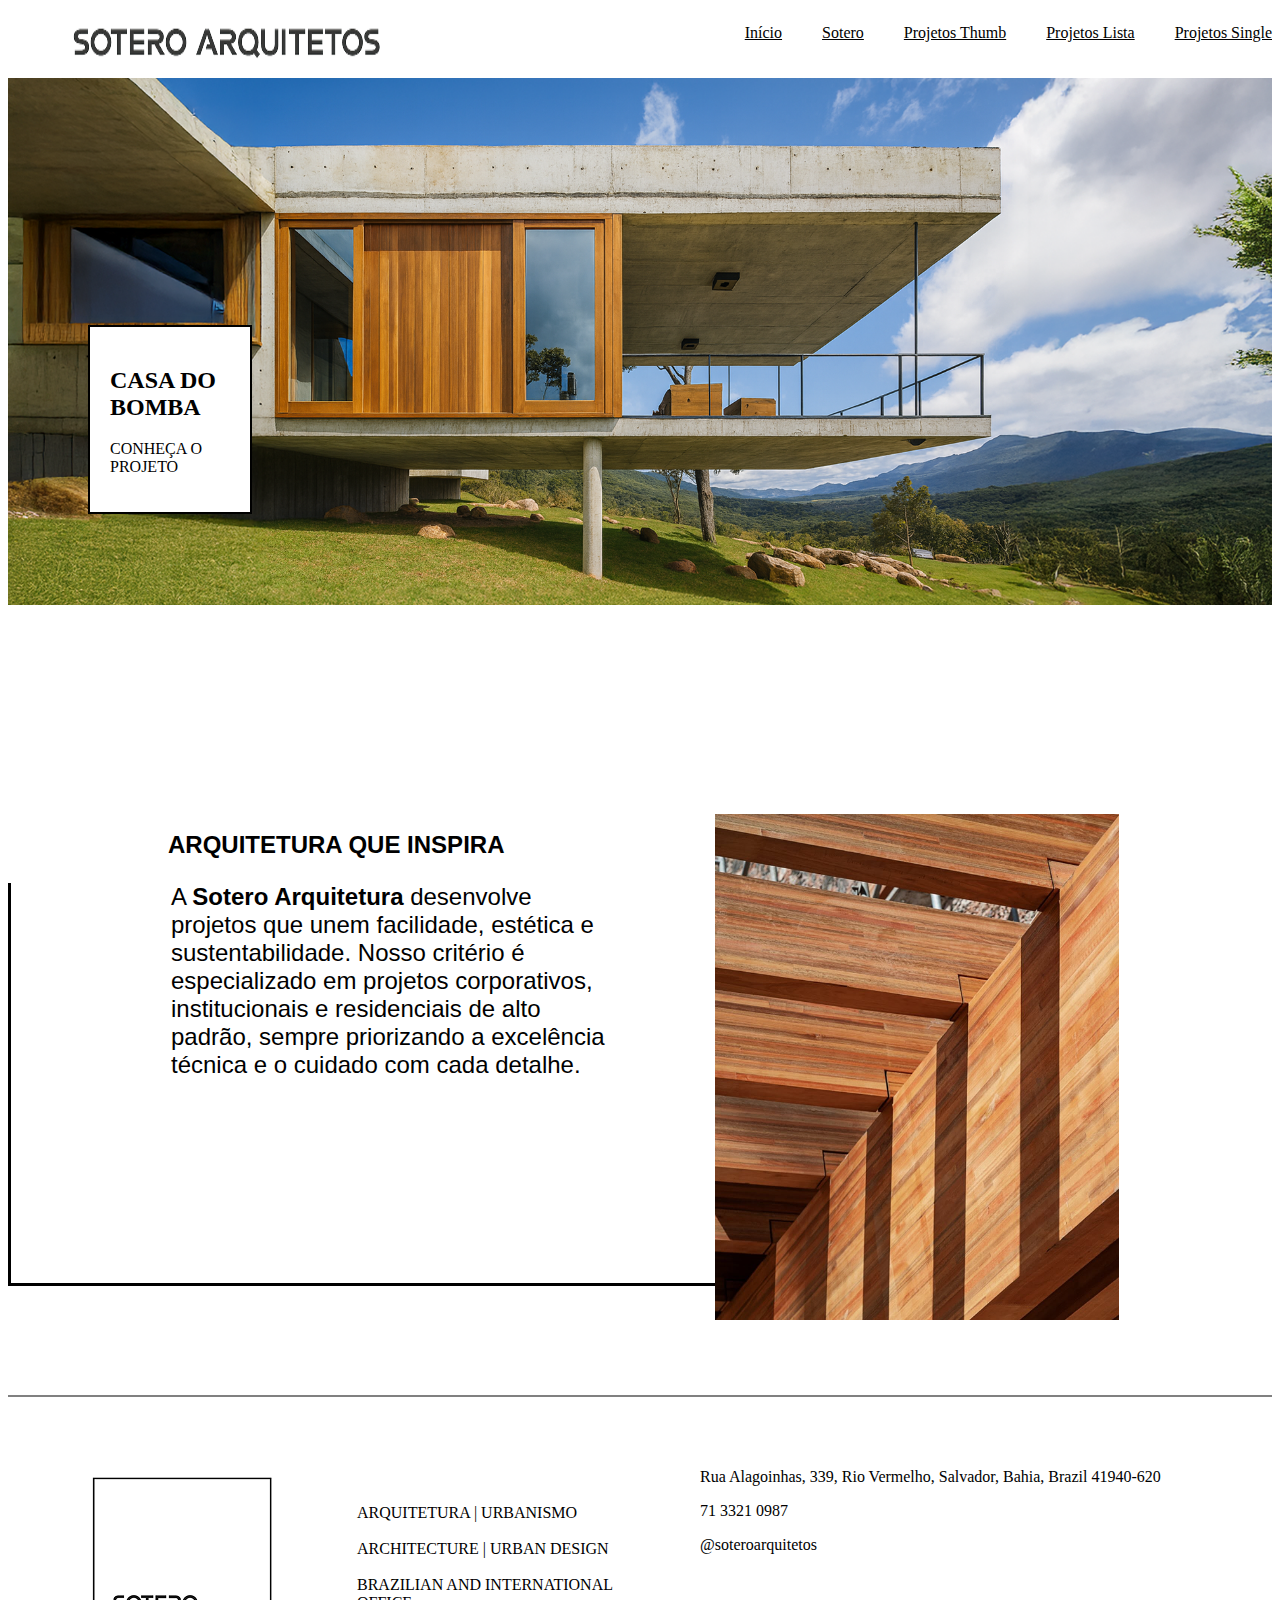
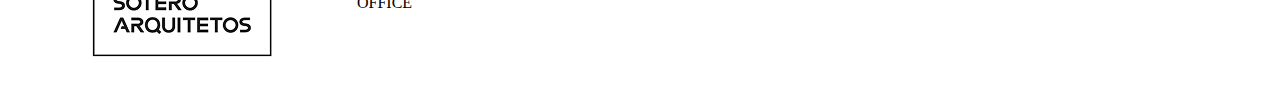
<file: index.html>
<!DOCTYPE html>
<html lang="pt-br">
    <meta name="viewport" content="width=device-width, initial-scale=1.0">
    <head>
        <meta charset="UTF-8">
        <title>Home Page</title>
        <link rel="stylesheet" href="style.css">
    </head>

    <body>
        <header>
            <div id="header_div">
               <img class="img_header" src="img_home_page/MARCA HORIZONTAL 2.png">

               <div id="nav_links">

                    <ul>
                        <li><a href="home.html">Início</a></li>
                        <li><a href="Sotero/sotero.html">Sotero</a></li>
                        <li><a href="Thumb/thumb.html">Projetos Thumb</a></li>
                        <li><a href="Lista/lista.html">Projetos Lista</a></li>
                        <li><a href="Single/single.html">Projetos Single</a></li>
                    </ul>

               </div>
            </div>
                    
            <div id="large_div">
               <img class="img_nav" src="img_home_page/1.png">
            </div>
            
            <div id="casa_do_bomba">
                      <h2>CASA DO BOMBA</h2>
                      <p>CONHEÇA O PROJETO</p>
            </div>
        </header>

        <main>
           <div id="main">
                <div id="main_left">
                    <img class="img_lateral" src="img_home_page/image 3.png">
                    <h1 id="main_title">ARQUITETURA QUE INSPIRA</h1>
                            <div id="main_text">
                                <p id="main_p">A <bold id="bold">Sotero Arquitetura</bold> desenvolve projetos que unem facilidade, estética e sustentabilidade. Nosso critério é especializado em projetos corporativos, institucionais e residenciais de alto padrão, sempre priorizando a excelência técnica e o cuidado com cada detalhe.</p>
                            </div>
                </div>
            </div>
            <footer>
    <div id="footer_divider">
        <div id="footer_left">
            <img class="img_footer" src="img_home_page/MARCA QUADRADA POSITIVO 1.png">
            <ul>
                <li>ARQUITETURA | URBANISMO</li>
                <li>ARCHITECTURE | URBAN DESIGN</li>
                <li>BRAZILIAN AND INTERNATIONAL OFFICE</li>
            </ul>
        </div>


        <div id="footer_right">
            <p>Rua Alagoinhas, 339, Rio Vermelho, Salvador, Bahia, Brazil 41940-620</p>
            <p>71 3321 0987</p>
            <p>@soteroarquitetos</p>
        </div>
    </div>
</footer>
        </main>
    </body>

</html>
</file>
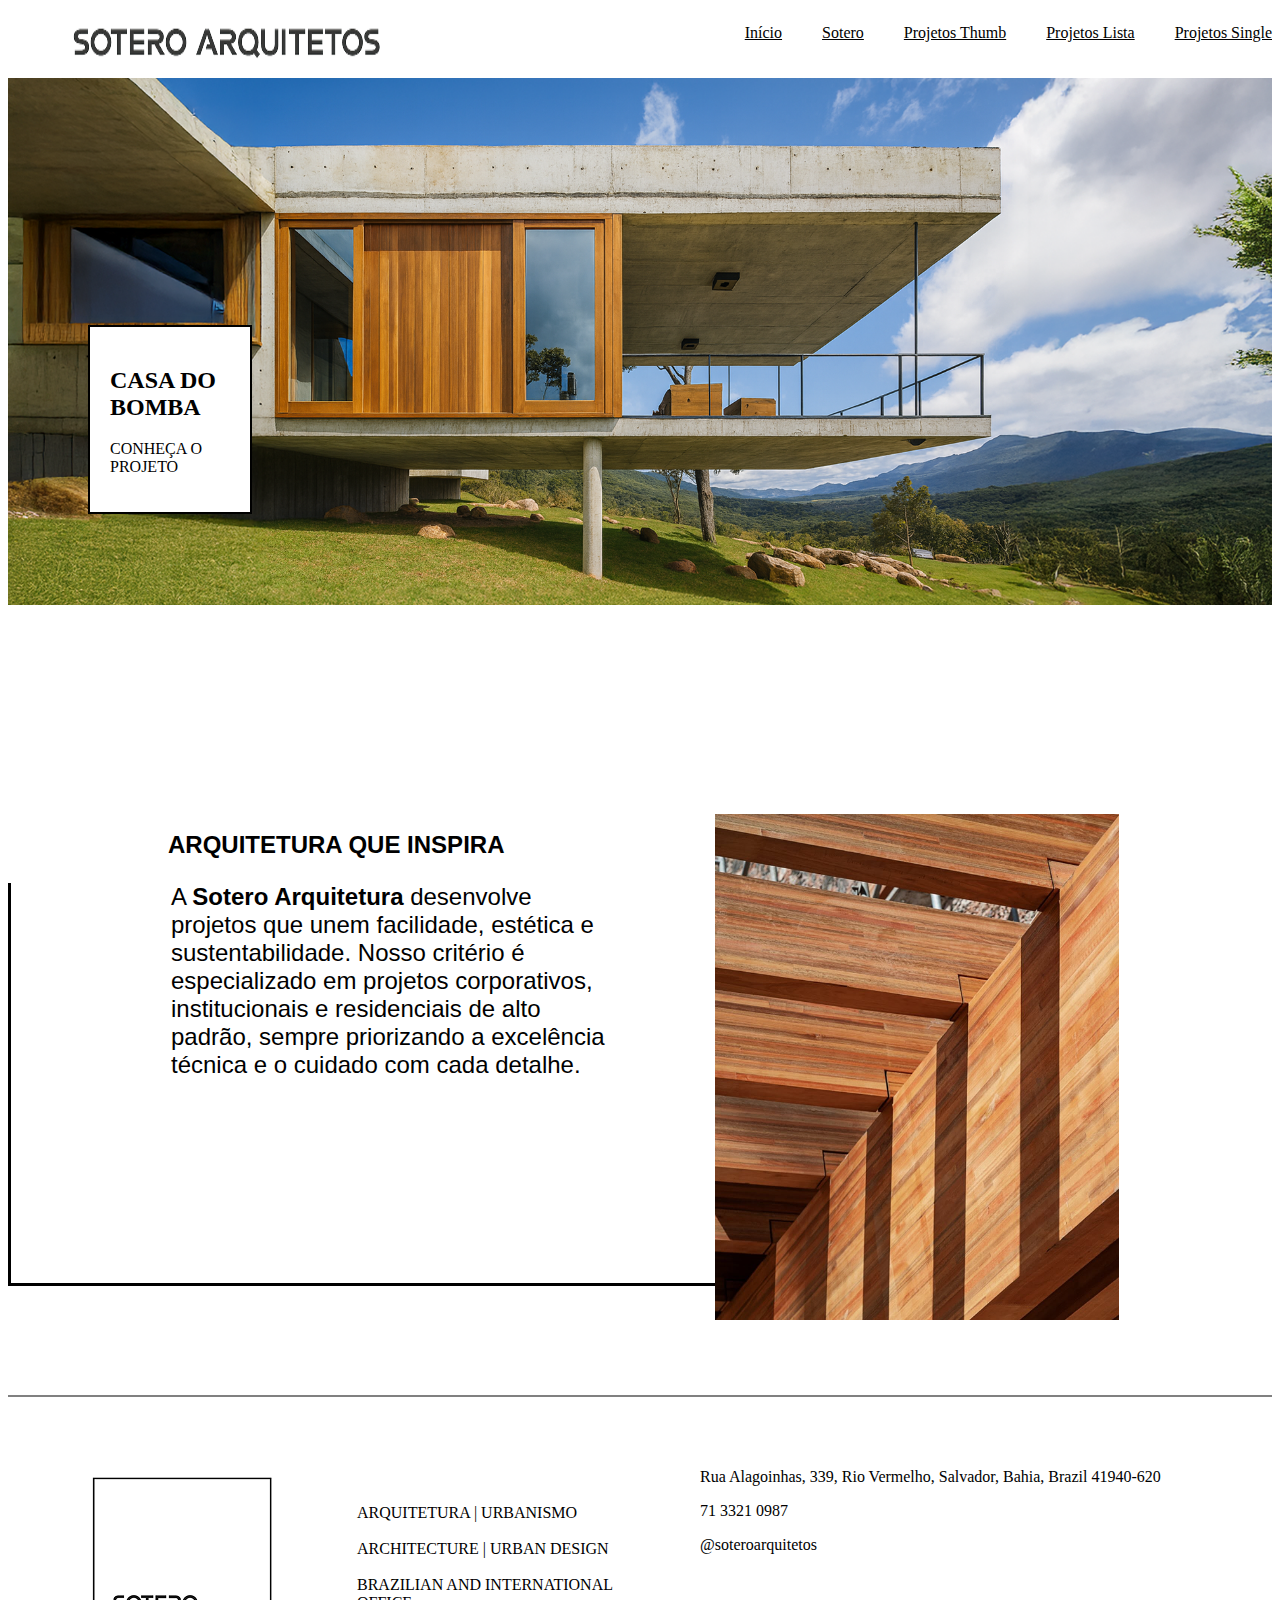
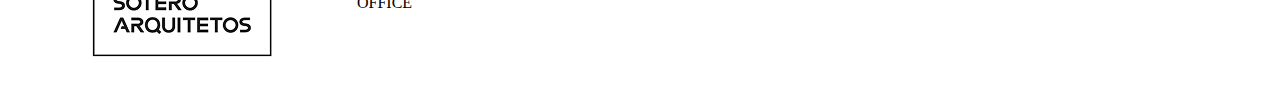
<file: home.html>
<!DOCTYPE html>
<html lang="pt-br">
    <meta name="viewport" content="width=device-width, initial-scale=1.0">
    <head>
        <meta charset="UTF-8">
        <title>Home Page</title>
        <link rel="stylesheet" href="home.css">
    </head>

    <body>
        <header>
            <div id="header_div">
               <img class="img_header" src="/img_home_page/MARCA HORIZONTAL 2.png">

               <div id="nav_links">

                    <ul>
                        <li><a href="/home.html">Início</a></li>
                        <li><a href="/A_Sotero/sotero.html">Sotero</a></li>
                        <li><a href="/Projetos_Thumb/thumb.html">Projetos Thumb</a></li>
                        <li><a href="/Projetos_lista/lista.html">Projetos Lista</a></li>
                        <li><a href="/Projetos_Single/single.html">Projetos Single</a></li>
                    </ul>

               </div>
            </div>
                    
            <div id="large_div">
               <img class="img_nav" src="/img_home_page/1.png">
            </div>
            
            <div id="casa_do_bomba">
                      <h2>CASA DO BOMBA</h2>
                      <p>CONHEÇA O PROJETO</p>
            </div>
        </header>

        <main>
           <div id="main">
                <div id="main_left">
                    <img class="img_lateral" src="/img_home_page/image 3.png">
                    <h1 id="main_title">ARQUITETURA QUE INSPIRA</h1>
                            <div id="main_text">
                                <p id="main_p">A <bold id="bold">Sotero Arquitetura</bold> desenvolve projetos que unem facilidade, estética e sustentabilidade. Nosso critério é especializado em projetos corporativos, institucionais e residenciais de alto padrão, sempre priorizando a excelência técnica e o cuidado com cada detalhe.</p>
                            </div>
                </div>
            </div>
            <footer>
    <div id="footer_divider">
        <div id="footer_left">
            <img class="img_footer" src="/img_home_page/MARCA QUADRADA POSITIVO 1.png">
            <ul>
                <li>ARQUITETURA | URBANISMO</li>
                <li>ARCHITECTURE | URBAN DESIGN</li>
                <li>BRAZILIAN AND INTERNATIONAL OFFICE</li>
            </ul>
        </div>


        <div id="footer_right">
            <p>Rua Alagoinhas, 339, Rio Vermelho, Salvador, Bahia, Brazil 41940-620</p>
            <p>71 3321 0987</p>
            <p>@soteroarquitetos</p>
        </div>
    </div>
</footer>
        </main>
    </body>
</html>
</file>
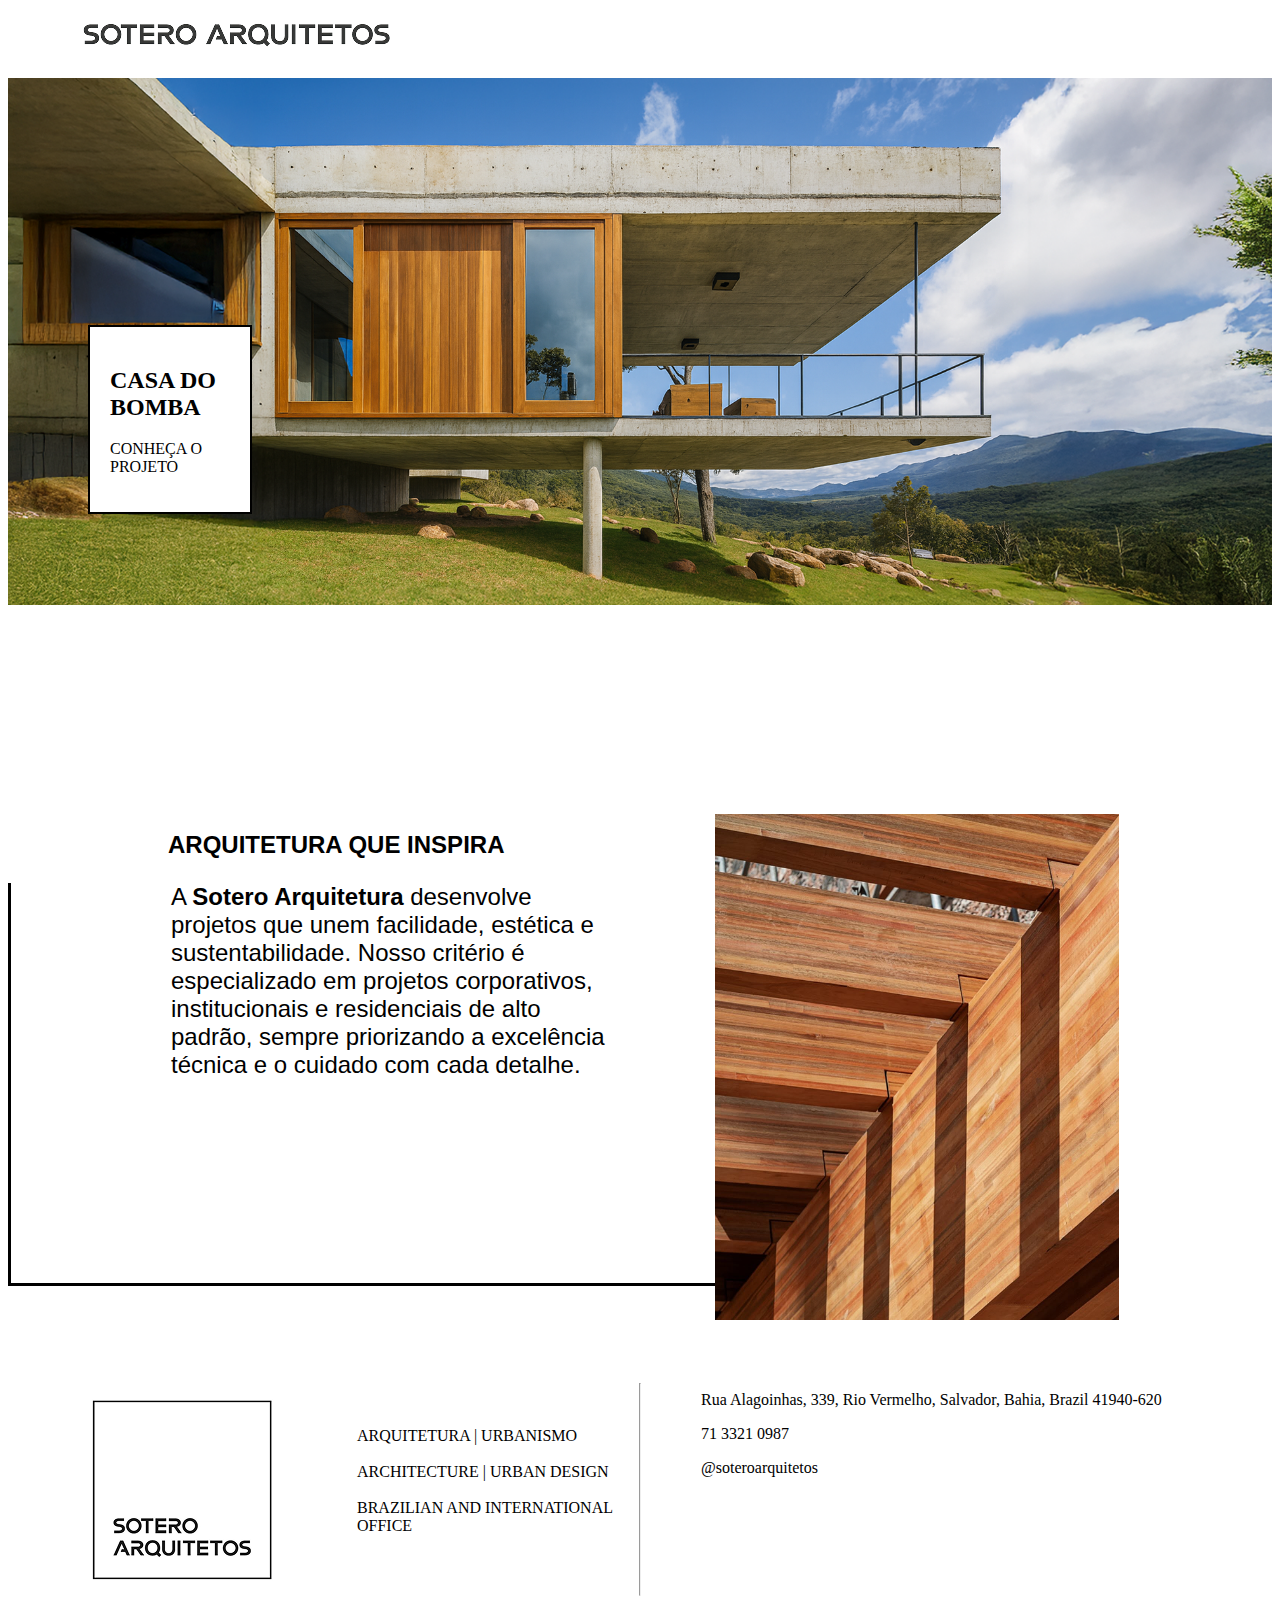
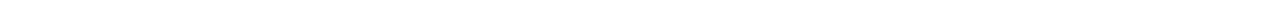
<file: Home Page/home.html>
<!DOCTYPE html>
<html lang="pt-br">
    <meta name="viewport" content="width=device-width, initial-scale=1.0">
    <head>
        <meta charset="UTF-8">
        <title>Home Page</title>
        <link rel="stylesheet" href="home.css">
    </head>

    <body>
        <header>
            <div id="header_div">
               <img class="img_header" src="/img_home_page/MARCA HORIZONTAL 2.png">
            </div>
                    
            <div id="large_div">
               <img class="img_nav" src="/img_home_page/1.png">
            </div>
            
            <div id="casa_do_bomba">
                      <h2>CASA DO BOMBA</h2>
                      <p>CONHEÇA O PROJETO</p>
            </div>
        </header>

        <main>
           <div id="main">
                <div id="main_left">
                    <img class="img_lateral" src="/img_home_page/image 3.png">
                    <h1 id="main_title">ARQUITETURA QUE INSPIRA</h1>
                            <div id="main_text">
                                <p id="main_p">A <bold id="bold">Sotero Arquitetura</bold> desenvolve projetos que unem facilidade, estética e sustentabilidade. Nosso critério é especializado em projetos corporativos, institucionais e residenciais de alto padrão, sempre priorizando a excelência técnica e o cuidado com cada detalhe.</p>
                            </div>
                </div>
            </div>
            <footer>
    <div id="footer_divider">
        <div id="footer_left">
            <img class="img_footer" src="/img_home_page/MARCA QUADRADA POSITIVO 1.png">
            <ul>
                <li>ARQUITETURA | URBANISMO</li>
                <li>ARCHITECTURE | URBAN DESIGN</li>
                <li>BRAZILIAN AND INTERNATIONAL OFFICE</li>
            </ul>
        </div>

            <hr>

        <div id="footer_right">
            <p>Rua Alagoinhas, 339, Rio Vermelho, Salvador, Bahia, Brazil 41940-620</p>
            <p>71 3321 0987</p>
            <p>@soteroarquitetos</p>
        </div>
    </div>
</footer>
        </main>
    </body>
</html>
</file>
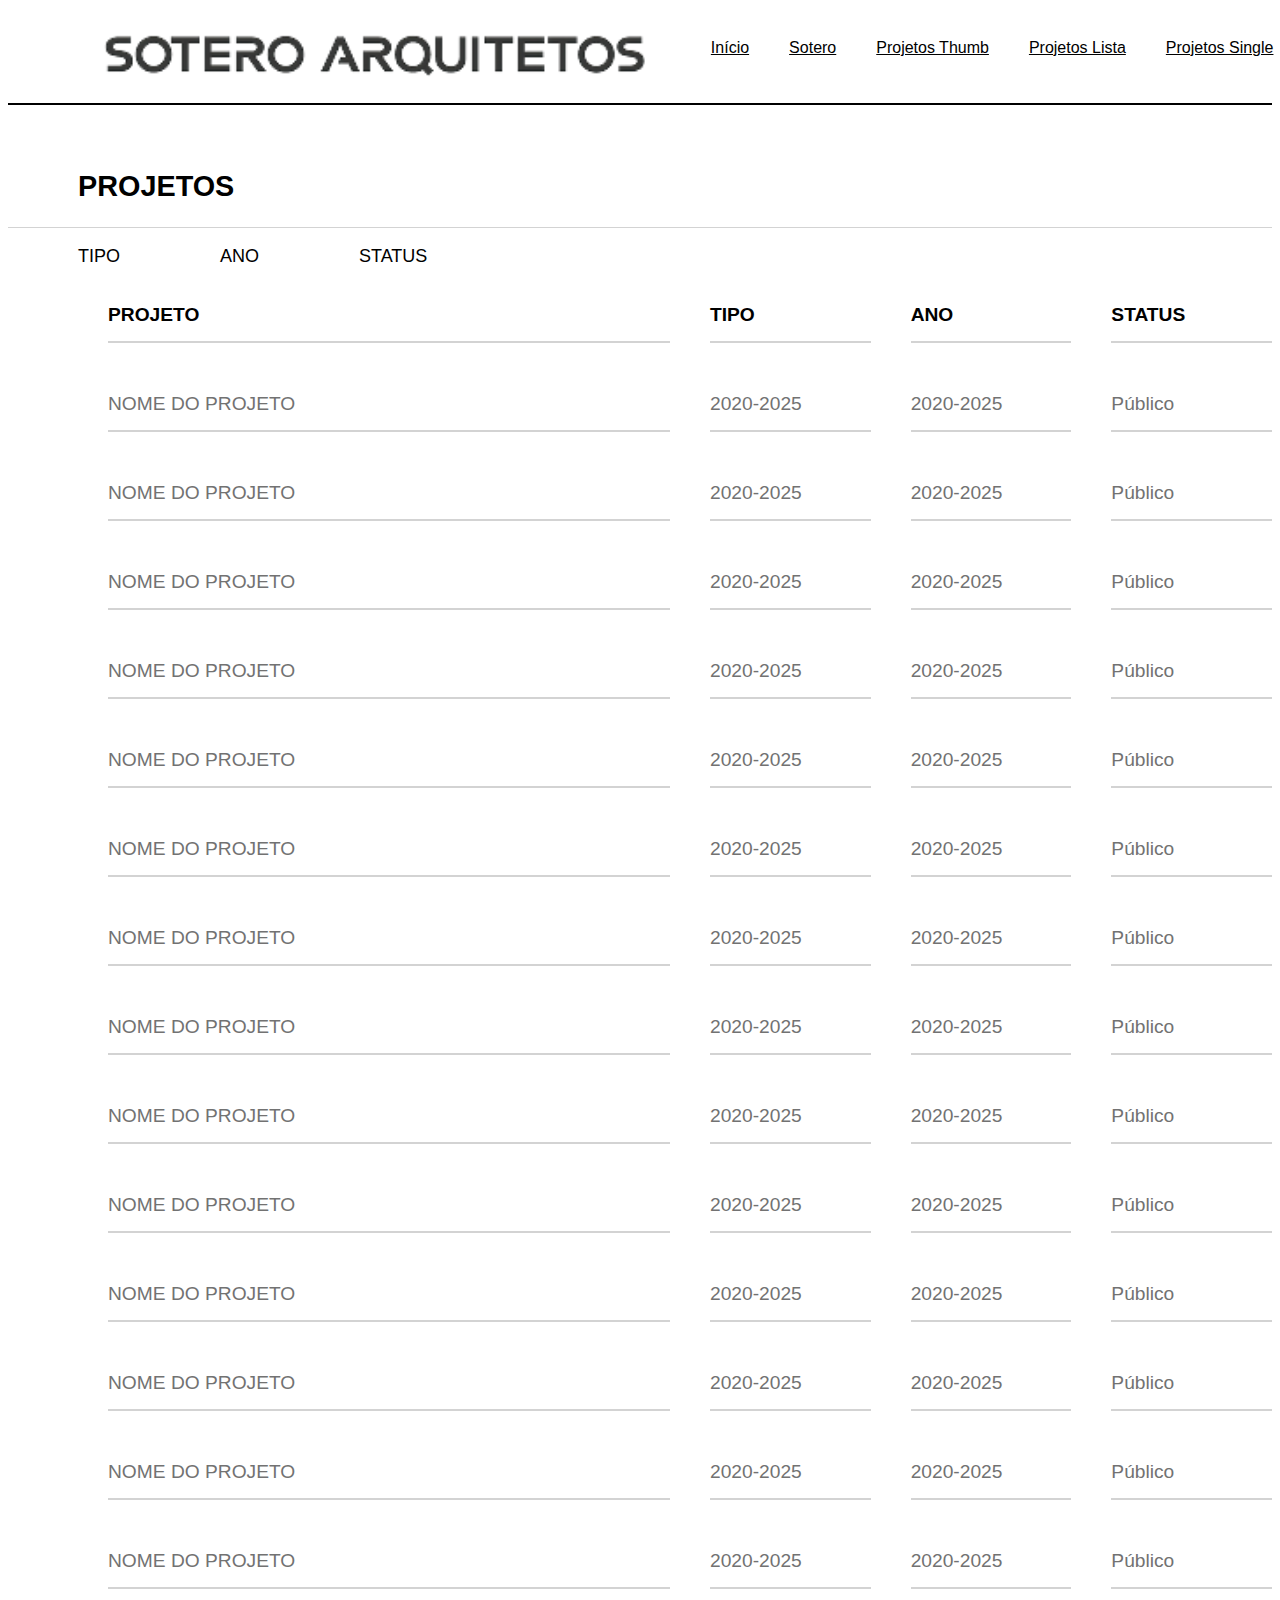
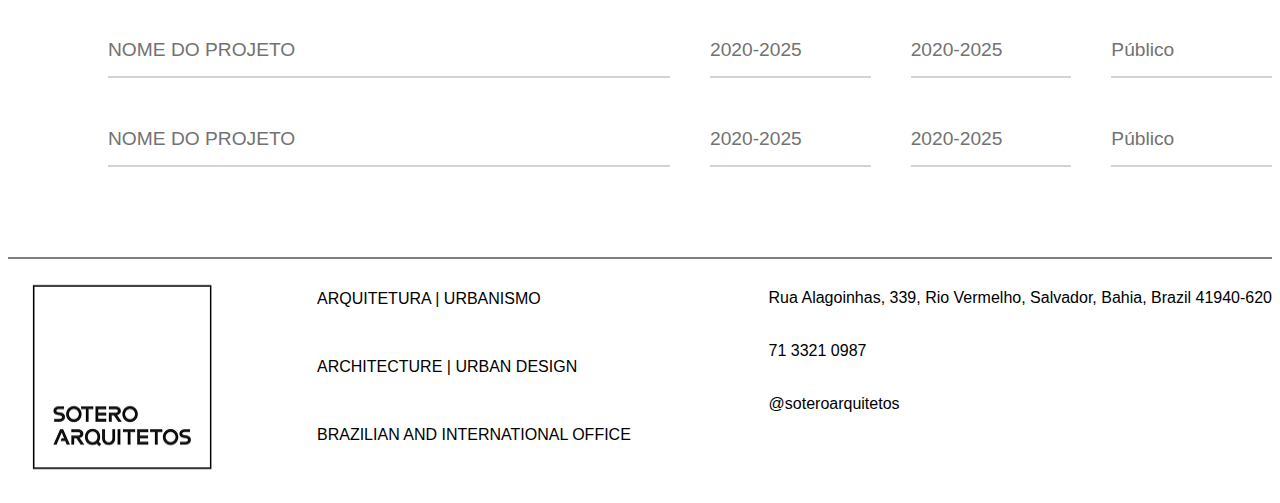
<file: Lista/lista.html>
<!DOCTYPE html>
<html lang="pt-br">
<html>
<head>
    <meta charset="UTF-8">
    <meta name="viewport" content="width=device-width, initial-scale=1.0">
    <title>Lista de Projetos</title>
    <link rel="stylesheet" href="lista.css">
</head>

<body>

    <header>

        <img id="img_nav" src="img/MARCA HORIZONTAL 2.png">

         <div id="nav_links">

                    <ul>
                        <li><a href="../index.html">Início</a></li>
                        <li><a href="../Sotero/sotero.html">Sotero</a></li>
                        <li><a href="../Thumb/thumb.html">Projetos Thumb</a></li>
                        <li><a href="lista.html">Projetos Lista</a></li>
                        <li><a href="../Single/single.html">Projetos Single</a></li>
                    </ul>

               </div>

    </header>

<div id="list_type_top">

    <h2>PROJETOS</h2>

</div>

<div id="list_type_bottom">

    <ul>
        <li>TIPO</li>
        <li>ANO</li>
        <li>STATUS</li>
    </ul>

</div>

<!--16 li-->

<div id="list">

        <div class="left_column">

            <ul>
                <li style="color: black;"><b>PROJETO</b></li>
                <li>NOME DO PROJETO</li>
                <li>NOME DO PROJETO</li>
                <li>NOME DO PROJETO</li>
                <li>NOME DO PROJETO</li>
                <li>NOME DO PROJETO</li>
                <li>NOME DO PROJETO</li>
                <li>NOME DO PROJETO</li>
                <li>NOME DO PROJETO</li>
                <li>NOME DO PROJETO</li>
                <li>NOME DO PROJETO</li>
                <li>NOME DO PROJETO</li>
                <li>NOME DO PROJETO</li>
                <li>NOME DO PROJETO</li>
                <li>NOME DO PROJETO</li>
                <li>NOME DO PROJETO</li>
                <li>NOME DO PROJETO</li>
            </ul>

        </div>

        <div class="mid_column">

            <ul>
                <li style="color: black"><b>TIPO</b></li>
                <li>2020-2025</li>
                <li>2020-2025</li>
                <li>2020-2025</li>
                <li>2020-2025</li>
                <li>2020-2025</li>
                <li>2020-2025</li>
                <li>2020-2025</li>
                <li>2020-2025</li>
                <li>2020-2025</li>
                <li>2020-2025</li>
                <li>2020-2025</li>
                <li>2020-2025</li>
                <li>2020-2025</li>
                <li>2020-2025</li>
                <li>2020-2025</li>
                <li>2020-2025</li>
            </ul>

        </div>

        <div class="right_column">

            <ul>
                <li style="color: black;"><b>ANO</b></li>
                <li>2020-2025</li>
                <li>2020-2025</li>
                <li>2020-2025</li>
                <li>2020-2025</li>
                <li>2020-2025</li>
                <li>2020-2025</li>
                <li>2020-2025</li>
                <li>2020-2025</li>
                <li>2020-2025</li>
                <li>2020-2025</li>
                <li>2020-2025</li>
                <li>2020-2025</li>
                <li>2020-2025</li>
                <li>2020-2025</li>
                <li>2020-2025</li>
                <li>2020-2025</li>
            </ul>

        </div>

        <div class="end_column">
            <ul>
                <li style="color: black;"><b>STATUS</b></li>
                <li>Público</li>
                <li>Público</li>
                <li>Público</li>
                <li>Público</li>
                <li>Público</li>
                <li>Público</li>
                <li>Público</li>
                <li>Público</li> 
                <li>Público</li>
                <li>Público</li>
                <li>Público</li>
                <li>Público</li>
                <li>Público</li>
                <li>Público</li>
                <li>Público</li>
                <li>Público</li>
            </ul>
        </div>

</div>

<footer>

    <div id="left_footer">

        <img src="img/MARCA QUADRADA POSITIVO 1.png">

        <ul id="footer_ul">
            <li>ARQUITETURA | URBANISMO</li>
            <li>ARCHITECTURE | URBAN DESIGN</li>
            <li>BRAZILIAN AND INTERNATIONAL OFFICE</li>
        </ul>

    </div>

    <div id="footer_right">

        <ul>
            <li>Rua Alagoinhas, 339, Rio Vermelho, Salvador, Bahia, Brazil 41940-620</li>
            <li>71 3321 0987</li>
            <li>@soteroarquitetos</li>
        </ul>

    </div>

</footer>

</body>

</html>
</file>
<file: style.css>
* {
    color: white;
}

p, h1, li, h2 {
    color: black;
}

header {
    height:auto;
}

#bold {
    font-weight: bold;
    color: black
}

#header_div {
    min-height: 70px;
    background-color: white;
    display: flex;
    justify-content: space-between;
}

#nav_links a {
    color: black;
    display: inline-block;
}

#nav_links a:hover {
    background-color: gray;
}

#nav_links ul {
    display: flex;
    flex-direction: row;
    gap: 40px;
    list-style: none;
    width:100%;
    flex-wrap: wrap;
}

.img_header {
    padding-left: 50px;
    display: flex;
    flex: start;
    justify-content: center;

}

#large_div {
    align-items: left;
    position: relative;
    width: 100%;
}

.img_nav {
    width: auto;
    height: auto;
    max-width: 100%;
    display: block;
}

#casa_do_bomba {
    background-color: #FFF;
    color: black;
    padding: 20px;
    margin-top: 20px;
    width: 120px;
    text-align: left;
    border: 2px solid black;
    position: relative;
    z-index: 2;
    bottom: 300px;
    left: 80px;
}

#main_left {
    float: left;
    width: 80%;
}

.img_lateral {
    float: right;
    width:40%;
    left: 100px;
    position: relative;
}

#footer_divider {
    clear: both;
    margin-top: 35px;
}

#main_p, #main_title {
    font-size: 24px;
    font-family: 'Helvetica Neue', sans-serif;
    padding-left: 160px;
}

#main_text {
    border-left: 3px solid black;
    border-bottom:3px solid black;
    height: 400px;
}

#main {
    overflow:hidden;
}

#footer_right {
    float: right;
    width: 50%;
    padding-left: 60px;
    text-align: left;
}

#footer_divider {
    display: flex;
    justify-content: space-between;
    padding-top: 20px;
    background: #FFF;
}

#footer_left {
    width: 50%;
    padding-left: 60px;
    display: flex;
    align-items: center;
    gap: 20px;
}

.img_footer {
    display: block;
}

#footer_left ul {
    list-style: none;
}

#footer_left li {
    font-size: 16px;
    display: flex;
    justify-content: column;
    padding-bottom: 18px;
}

footer {
    border-top: 2px solid gray;
    margin-top: 75px;
}
</file>
<file: home.css>
* {
    color: white;
}

p, h1, li, h2 {
    color: black;
}

header {
    height:auto;
}

#bold {
    font-weight: bold;
    color: black
}

#header_div {
    min-height: 70px;
    background-color: white;
    display: flex;
    justify-content: space-between;
}

#nav_links a {
    color: black;
    display: inline-block;
}

#nav_links a:hover {
    background-color: gray;
}

#nav_links ul {
    display: flex;
    flex-direction: row;
    gap: 40px;
    list-style: none;
    width:100%;
    flex-wrap: wrap;
}

.img_header {
    padding-left: 50px;
    display: flex;
    flex: start;
    justify-content: center;

}

#large_div {
    align-items: left;
    position: relative;
    width: 100%;
}

.img_nav {
    width: auto;
    height: auto;
    max-width: 100%;
    display: block;
}

#casa_do_bomba {
    background-color: #FFF;
    color: black;
    padding: 20px;
    margin-top: 20px;
    width: 120px;
    text-align: left;
    border: 2px solid black;
    position: relative;
    z-index: 2;
    bottom: 300px;
    left: 80px;
}

#main_left {
    float: left;
    width: 80%;
}

.img_lateral {
    float: right;
    width:40%;
    left: 100px;
    position: relative;
}

#footer_divider {
    clear: both;
    margin-top: 35px;
}

#main_p, #main_title {
    font-size: 24px;
    font-family: 'Helvetica Neue', sans-serif;
    padding-left: 160px;
}

#main_text {
    border-left: 3px solid black;
    border-bottom:3px solid black;
    height: 400px;
}

#main {
    overflow:hidden;
}

#footer_right {
    float: right;
    width: 50%;
    padding-left: 60px;
    text-align: left;
}

#footer_divider {
    display: flex;
    justify-content: space-between;
    padding-top: 20px;
    background: #FFF;
}

#footer_left {
    width: 50%;
    padding-left: 60px;
    display: flex;
    align-items: center;
    gap: 20px;
}

.img_footer {
    display: block;
}

#footer_left ul {
    list-style: none;
}

#footer_left li {
    font-size: 16px;
    display: flex;
    justify-content: column;
    padding-bottom: 18px;
}

footer {
    border-top: 2px solid gray;
    margin-top: 75px;
}
</file>
<file: Home Page/home.css>
* {
    color: white;
}

p, h1, li, h2 {
    color: black;
}

#bold {
    font-weight: bold;
    color: black
}

#header_div {
    min-height: 70px;
    background-color: white;
}

.img_header {
    margin-left: 60px;
}

#large_div {
    align-items: left;
    position: relative;
    width: 100%;
}

.img_nav {
    width: auto;
    height: auto;
    max-width: 100%;
    display: block;
}

#casa_do_bomba {
    background-color: #FFF;
    color: black;
    padding: 20px;
    margin-top: 20px;
    width: 120px;
    text-align: left;
    border: 2px solid black;
    position: relative;
    z-index: 2;
    bottom: 300px;
    left: 80px;
}

#main_left {
    float: left;
    width: 80%;
}

.img_lateral {
    float: right;
    width:40%;
    left: 100px;
    position: relative;
}

#footer_divider {
    clear: both;
    margin-top: 35px;
}

#main_p, #main_title {
    font-size: 24px;
    font-family: 'Helvetica Neue', sans-serif;
    padding-left: 160px;
}

#main_text {
    border-left: 3px solid black;
    border-bottom:3px solid black;
    height: 400px;
}

#main {
    overflow:hidden;
}

#footer_right {
    float: right;
    width: 50%;
    padding-left: 60px;
    text-align: left;
}

#footer_divider {
    display: flex;
    justify-content: space-between;
    padding-top: 20px;
    background: #FFF;
}

#footer_left {
    width: 50%;
    padding-left: 60px;
    display: flex;
    align-items: center;
    gap: 20px;
}

.img_footer {
    display: block;
}

#footer_left ul {
    list-style: none;
}

#footer_left li {
    font-size: 16px;
    display: flex;
    justify-content: column;
    padding-bottom: 18px;
}
</file>
<file: Lista/lista.css>
* {
    background-color: white;
    font-family: 'Montserrat', sans-serif, Helvetica;
}

header {
    height: 95px;
    border-bottom: 2px solid black;
    display: flex;
    justify-content: space-between;
}

#nav_links a {
    color: black;
    display: inline-block;
}

#nav_links a:hover {
    background-color: gray;
}

#nav_links ul {
    display: flex;
    flex-direction: row;
    gap: 40px;
    list-style: none;
    width:100%;
    flex-wrap: wrap;
    padding-top: 15px;
}

#img_nav {
    padding-left: 70px;
}

#list_type_top {
    padding-left: 70px;
    margin-top: 65px;
    border-bottom: 1px solid lightgray;
    font-size: larger;
}

#list_type_bottom ul {
    list-style: none;
    display: flex;
    gap: 100px;
    padding-left: 70px;
    font-size: large;
}

#list {
    display: grid;
    grid-template-columns: 3fr 1fr 1fr 1fr;
    margin-left: 60px;
    font-size: larger;
}

.left_column ul li, .mid_column ul li, .right_column ul li, .end_column ul li {
    list-style: none;
    margin-bottom: 50px;
    border-bottom: 2px solid lightgray;
    padding-bottom: 15px;
    color: rgb(114, 114, 114);
}

footer {
    margin-top: 40px;
    border-top: 2px solid gray;
    display: flex;
    justify-content: space-between;
}

#left_footer {
    display: flex;
    gap: 40px;
}

#footer_ul li {
    list-style: none;
    padding-bottom: 35px;
    margin-top: 15px;
}

#footer_right ul {
    display:flex;
    list-style: none;
    flex-direction: column;
    gap: 35px;
    margin-top: 30px;
}
</file>
